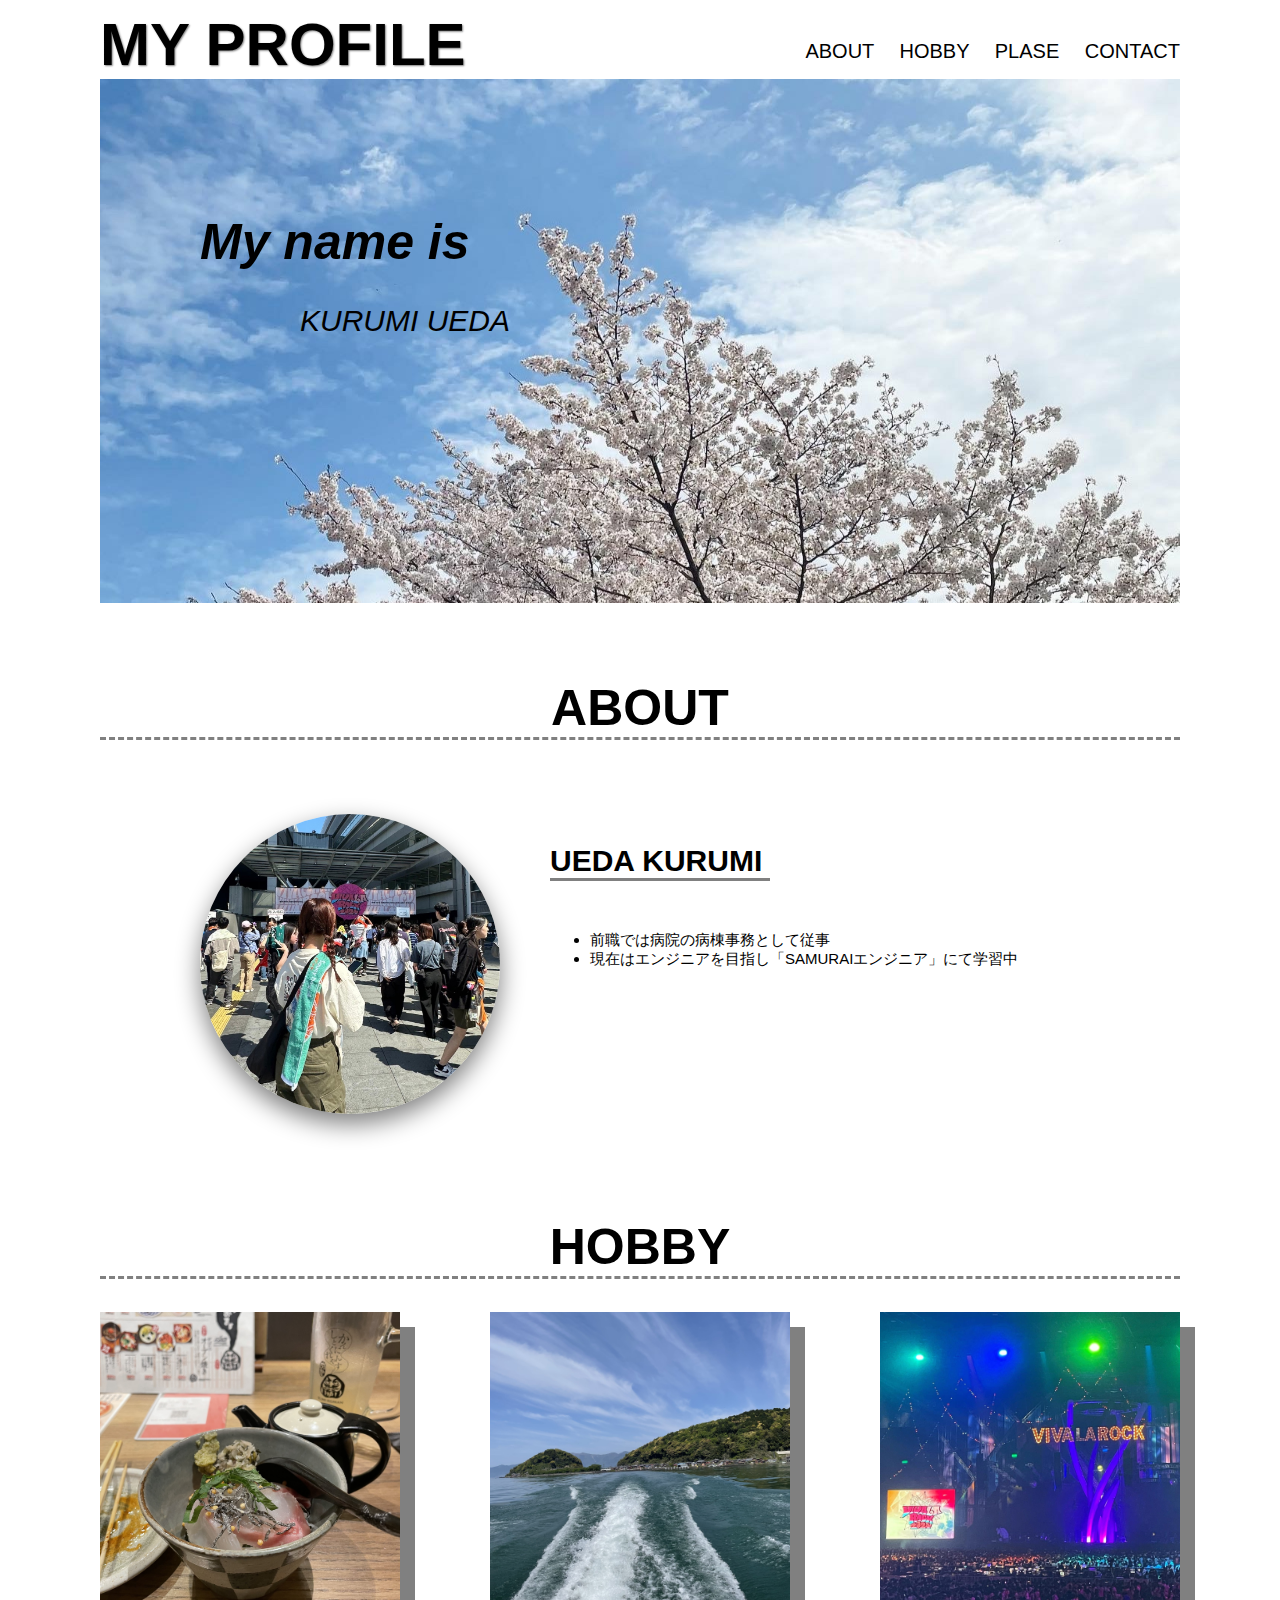
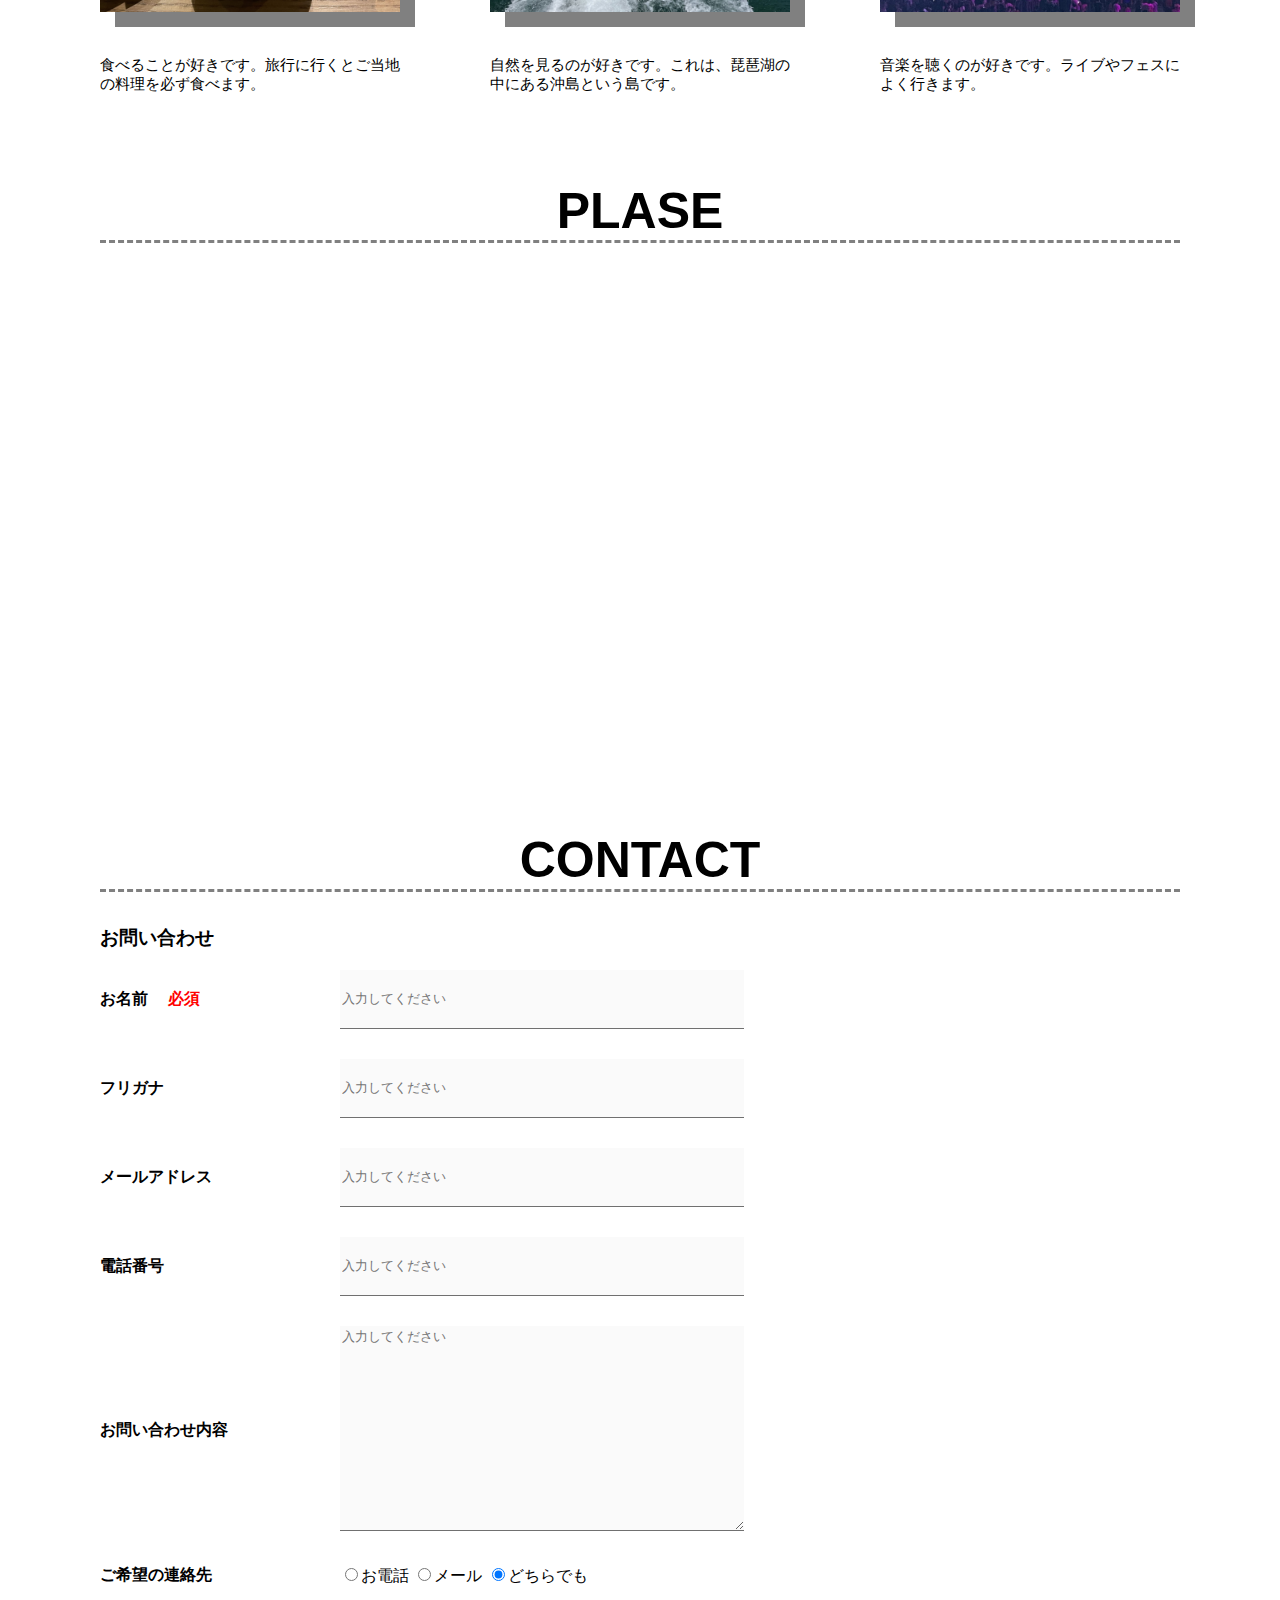
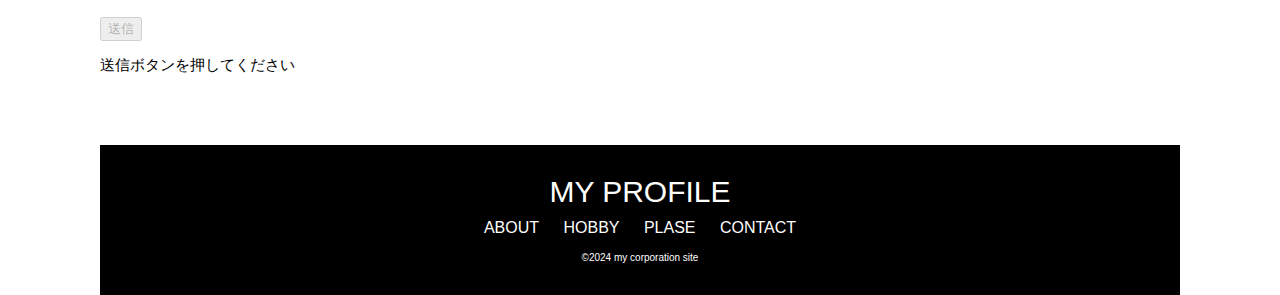
<file: コーポレーションサイト_01/index.html>
<!DOCTYPE html>
<html>
  <head>
    <title>my corporation site</title>
    <meta charset="utf-8">
    <meta name="discription" content="初めて自分で作成するコーポレーションサイト">
    <meta name="viewport" content="width=device-width, initial-scale=1.0">
    <link rel="stylesheet" href="style.css">
  </head>
  <body>
    <!-- ヘッダー -->
    <header>
      <!-- 題名 -->
      <a href="index.html" id="title">MY PROFILE</a>
      <!-- PC用ナビ -->
      <nav id="nav-pc">
        <a href="index.html#about">ABOUT</a>
        <a href="index.html#hobby">HOBBY</a>
        <a href="index.html#plase">PLASE</a>
        <a href="index.html#contact">CONTACT</a>
      </nav>
    </header>

    <main>
      <article>
        <!-- メイン -->
        <section id="main-visual">
          <div id="main-message">
            <h1>My name is</h1>
            <p>KURUMI UEDA</p>
          </div>
          <img src="image/main.JPG">
        </section>

        <!-- about -->
        <h1 class="title">ABOUT</h1>
        <section id="about">
            <div id="about-img">
              <img src="image/me.JPG">
            </div>
            <div id="about-message">
              <p>UEDA KURUMI</p>
              <ul>
                <li>前職では病院の病棟事務として従事</li>
                <li>現在はエンジニアを目指し「SAMURAIエンジニア」にて学習中</li>
              </ul>
            </div> 
        </section>

        <!-- hobby -->
        <h1 class="title">HOBBY</h1>
        <section id="hobby">
          <div>
            <div class="hobby-box">
              <img src="image/food.JPG">
              <p>食べることが好きです。旅行に行くとご当地の料理を必ず食べます。</p>
            </div>
            <div class="hobby-box">
              <img src="image/island.JPG">
              <p>自然を見るのが好きです。これは、琵琶湖の中にある沖島という島です。</p>
            </div>
            <div class="hobby-box">
              <img src="image/music.JPG">
              <p>音楽を聴くのが好きです。ライブやフェスによく行きます。</p>
            </div>
          </div>  
        </section>

        <!-- plase -->
        <h1 class="title">PLASE</h1>
        <section id="plase">
          <iframe src="https://www.google.com/maps/embed?pb=!1m18!1m12!1m3!1d3268.832943654949!2d135.75619177575697!3d34.98584897281964!2m3!1f0!2f0!3f0!3m2!1i1024!2i768!4f13.1!3m3!1m2!1s0x600108ae918b02ef%3A0xb61a446e74a21c08!2z5Lqs6YO96aeF!5e0!3m2!1sja!2sjp!4v1717043457140!5m2!1sja!2sjp" width="600" height="450" style="border:0;" allowfullscreen="" loading="lazy" referrerpolicy="no-referrer-when-downgrade"></iframe>
        </section>

        <!-- contact -->
        <h1 class="title">CONTACT</h1>
        <section id="contact">
          <h3>お問い合わせ</h3>
          <form>
            <div>
              <div class="contact-heading">
                <label class="contact-label">お名前<span class="contact-span">必須</span></label>
              </div>
              <div>
                <input type="text" name="username" placeholder="入力してください" class="contact-textbox">
              </div>
            </div>  
            <div>
              <div class="contact-heading">
                <label class="contact-label">フリガナ</label>
              </div>
              <div>
                <input type="text" name="hurigana" placeholder="入力してください" class="contact-textbox">
              </div>
            </div>
            <div>
              <div class="contact-heading">
                <label class="contact-label">メールアドレス</label>
              </div>
              <div>
                <input type="text" name="email" placeholder="入力してください" class="contact-textbox">
              </div>
            </div>
            <div>
              <div class="contact-heading">
                <label class="contact-label">電話番号</label>
              </div>
              <div>
                <input type="text" name="tel" placeholder="入力してください" class="contact-textbox">
              </div>
            </div>  
            <div>
              <div class="contact-heading">
                <label class="contact-label">お問い合わせ内容</label>
              </div>
              <div>
                <textarea class="contact-textarea" placeholder="入力してください" name="message"></textarea>
              </div>
            </div>
            <div>
              <div class="contact-heading">
                <label class="contact-label">ご希望の連絡先</label>
              </div>
              <div>
                <input class="radiobutton" type="radio" value="tel" name="contact" checked><label>お電話</label>
                <input class="radiobutton" type="radio" value="mail" name="contact" checked><label>メール</label>
                <input class="radiobutton" type="radio" value="both" name="contact" checked><label>どちらでも</label>
              </div>
            </div>
            <input type="button" id="contactBtn" value="送信" disabled="true" />
            <p id="btn-text">送信ボタンを押してください</p>
          </form>  
        </section>
      </article>
    </main>
    
    <footer>
      <a href="index.html" id="footer-title">MY PROFILE</a>
      <div id="footer-link">
        <a href="index.html#about">ABOUT</a>
        <a href="index.html#hobby">HOBBY</a>
        <a href="index.html#plase">PLASE</a>
        <a href="index.html#contact">CONTACT</a>
      </div>
      
      <span id="copyright">&copy;2024 my corporation site</span>
    </footer>

    
    <script src="https://code.jquery.com/jquery-3.6.0.min.js"></script>
    <script src="first.js"></script>
  </body>
</html>
</file>
<file: コーポレーションサイト_01/style.css>
/* PC/スマホ共通スタイル */
body {
  font-family: "Helvetica Neue", Arial, "Hiragino Kaku Gothic ProN",
  "Hiragino Sans", "Noto Sans", Meiryo, sans-serif;
}
p {
  font-size: 15px;
}
.title {
  text-align: center;
  margin-top: 100px;
  font-size: 50px;
  border-bottom: dashed 3px gray;
}

/* PC用スタイル */
body {
  max-width: 1080px;
  min-width: 960px;
  margin: 0 auto;
}

/* ヘッダー */
header {
  display: flex;
  justify-content: space-between;
}
/* 題名 */
header > a {
  font-size: 60px;
  margin-top: 10px;
  font-weight: bold;
  text-shadow: 1px 1px 2px gray;
}
header > a:link {
  text-decoration: none;
  color: black;
}
header > a:visited {
  color: black;
}
header > a:hover {
  color: black;
}
header > a:active {
  color: black;
}
/* ナビ */
#nav-pc {
  font-size: 20px;
  padding-top: 40px;
}
/* ナビリンク */
#nav-pc > a {
  text-decoration: none;
  margin-left: 20px;
}
#nav-pc > a:link {
  color: black;
}
#nav-pc > a:visited {
  color: black;
}
#nav-pc > a:hover {
  color: black;
  text-decoration: underline;
}
#nav-pc > a:active {
  color: black;
}


/* メイン */
#main-visual {
  position: relative;
  height: 500px;
  max-width: 1080px;
}
#main-message {
  position: absolute;
  top: 100px;
  left: 100px;
  z-index: 11;
}
#main-message > h1 {
  font-size: 50px;
  font-style: italic;
}
#main-message > p {
  font-size: 30px;
  margin-left: 100px;
  font-style: italic;
}
#main-visual > img {
  width: 100%;
}


/* about */
#about {
  display: flex;
  flex-wrap: wrap;
}
#about-img > img {
  width: 300px;
  height: 300px;
  border-radius: 50%;
  margin: 40px 0 0 100px;
  box-shadow: 0 10px 25px 0 gray;
}
#about-message {
  margin: 40px 0 0 50px;
}
#about-message > p {
  width: 220px;
  font-size: 30px;
  font-weight: bold;
  border-bottom: solid 3px gray;
}
#about-message > ul {
  font-size: 15px;
  padding-top: 20px;
}


/* hobby */
#hobby > div {
  display: flex;
  justify-content: space-between;
  flex-wrap: wrap;
} 
.hobby-box {
  width: 300px;
  height: 300px;
  margin-bottom: 70px;
}
.hobby-box > img {
  width: 100%;
  box-shadow: 15px 15px 0px 0 gray;
}
.hobby-box > p {
  margin-top: 40px;
}


/* plase */
#plase {
  margin-bottom: 70px;
}
#plase > iframe {
  width: 100%;
}


/* contact */
#contact {
  margin-bottom: 70px;
  position: relative;
}
#contact > form > div {
  display: flex;
  flex-direction: row;
  flex-wrap: wrap;
  padding-bottom: 30px;
}
.contact-heading {
  width: 240px;
  align-self: center;
}
.contact-label {
  font-weight: bold;
}
.contact-span {
  color: red;
  margin-left: 20px;
  font-weight: bold;
}
.contact-textbox {
  border-top: 0;
  border-left: 0;
  border-right: 0;
  border-bottom-width: 1px;
  border-bottom-color: #707070;
  border-bottom-style: solid;
  background-color: #fafafa;
  width: 400px;
  height: 56px; 
}
.contact-textarea {
  border-top: 0;
    border-left: 0;
    border-right: 0;
    border-bottom-width: 1px;
    border-bottom-color: #707070;
    border-bottom-style: solid;
    background-color: #fafafa;
    width: 400px;
    height: 200px;
}
#contact-btn {
  position: absolute;
  top: 650px;
  right: 100px;
  font-size: 20px;
}


/* フッター */
footer {
  background-color: black;
  text-align: center;
  padding: 30px 0;
}
/* フッター題名 */
#footer-title {
  font-size: 30px;
}
#footer-title:link {
  color: white;
  text-decoration: none;
}
#footer-title:visited {
  color: white;
}
#footer-title:hover {
  color: white;
}
#footer-title:active {
  color: white;
}
/* フッターリンク */
#footer-link {
  margin: 10px 0;
}
#footer-link > a {
  padding: 10px 10px 0 10px;
}
#footer-link > a:link {
  color: white;
  text-decoration: none;
}
#footer-link > a:visited {
  color: white;
}
#footer-link > a:hover {
  color: white;
  text-decoration: underline;
}
#footer-link > a:active {
  color: white;
}
/* コピーライト */
#copyright {
  color: white;
  font-size: 10px;
}
</file>
